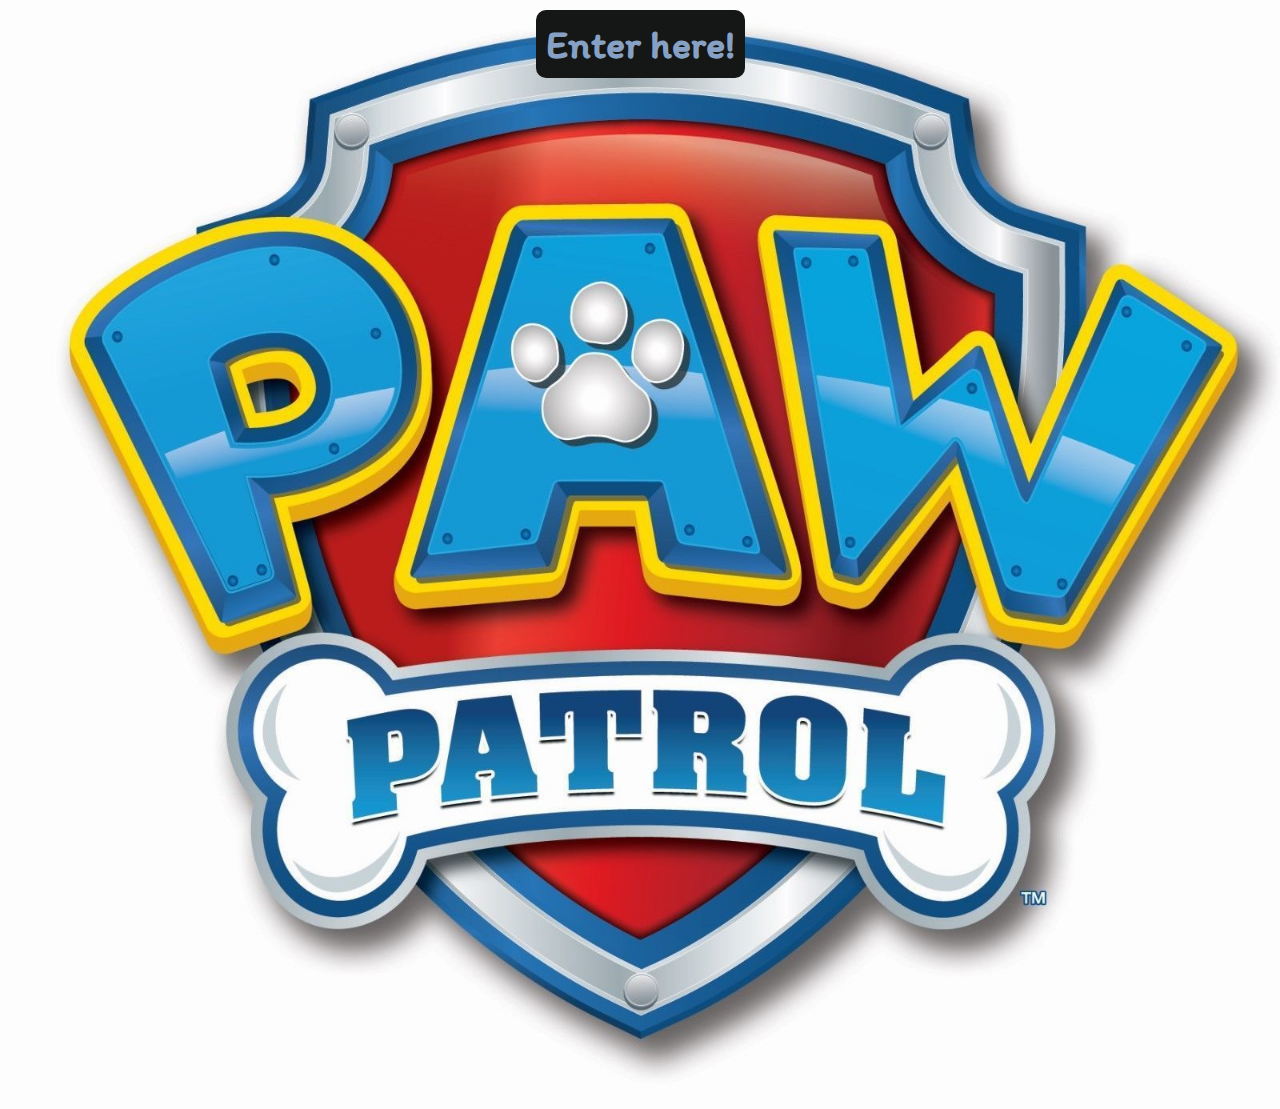
<file: index.html>
<!DOCTYPE html>
<html lang="en">
  <head>
    <meta charset="UTF-8" />
    <meta http-equiv="X-UA-Compatible" content="IE=edge" />
    <meta name="viewport" content="width=device-width, initial-scale=1.0" />
    <title>Chris Birthday Website!</title>
    <link rel="stylesheet" type="text/css" href="indexstyles.css" />
  </head>
  <body>
    <div class="center-a">
      <img
        src="pawPatrolLogo.jpeg"
        alt="paw patrol logo"
        width="1900"
        height="1300"
      />
      <div class="parent">
        <a href="invite.html">Enter here!</a>
      </div>
    </div>
  </body>
</html>
</file>
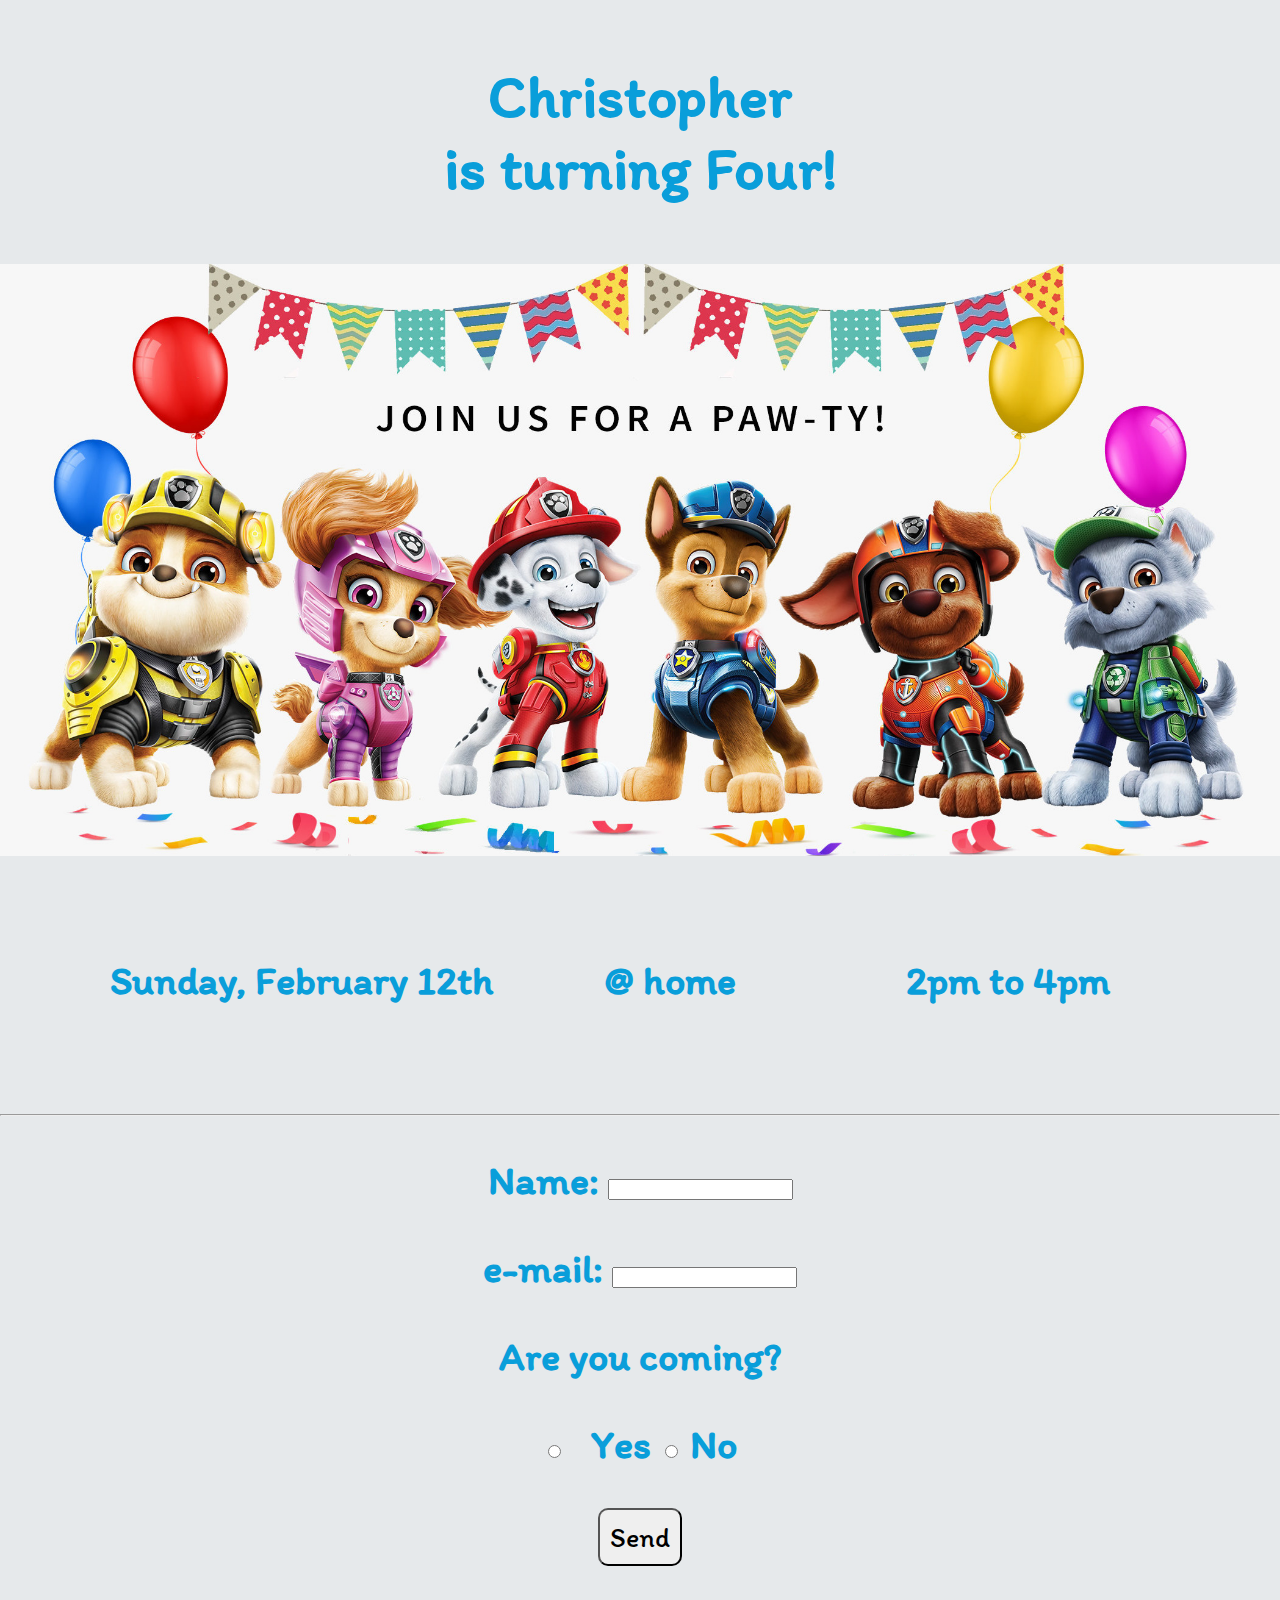
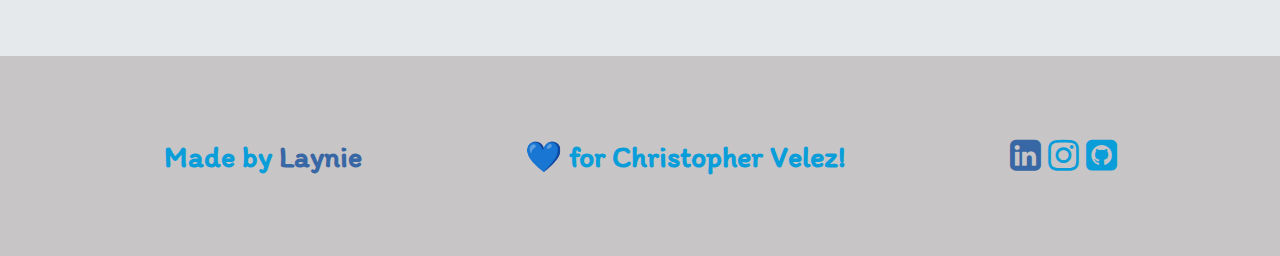
<file: invite.html>
<!DOCTYPE html>
<html lang="en">
  <head>
    <meta charset="UTF-8" />
    <meta http-equiv="X-UA-Compatible" content="IE=edge" />
    <meta name="viewport" content="width=device-width, initial-scale=1.0" />
    <title>Chris is turning 4!</title>
    <link rel="stylesheet" type="text/css" href="invitestyles.css" />
    <link
      rel="stylesheet"
      href="https://cdnjs.cloudflare.com/ajax/libs/font-awesome/4.7.0/css/font-awesome.min.css"
    />
  </head>
  <body>
    <div class="main">
      <p>Christopher <br />is turning Four!</p>
    </div>
    <div class="center-a">
      <img
        src="paw_patrol_digital.jpg"
        alt="paw patrol images"
        width="1700"
        height="600"
      />
    </div>

    <div class="wrap">
      <div class="item1">
        <p>Sunday, February 12th</p>
      </div>
      <div class="item2">
        <p>@ home</p>
      </div>
      <div class="item3">
        <p>2pm to 4pm</p>
      </div>
    </div>

    <hr />
    <div class="main2">
      <form name="contact" method="POST" data-netlify="true">
        <p>
          <label>Name: <input type="text" name="name" /></label>
        </p>
        <p>
          <label>e-mail: <input type="email" name="email1" /></label>
        </p>
        <p>Are you coming?</p>
        <input type="radio" id="yes" name="yes1" value="yes" />  
        <label for="yes">Yes</label>
        <input type="radio" id="no" name="no1" value="no" />
        <label for="no">No</label><br />
        <p>
          <button type="submit">Send</button>
        </p>
      </form>
    </div>
    <footer id="footer">
      <div class="item4">
        Made by
        <a href="https://elaynefinalproject.netlify.app">Laynie </a>
      </div>
      <div class="item5">💙 for Christopher Velez!</div>
      <div class="item6">
        <a href="http://www.linkedin.com/in/elayne-castillo-m-s-675283219">
          <i class="fa fa-linkedin-square" style="font-size: 36px"></i
        ></a>
        <i class="fa fa-instagram" style="font-size: 36px"></i>
        <i class="fa fa-github-square" style="font-size: 36px"></i>
      </div>
    </footer>
  </body>
</html>
</file>
<file: indexstyles.css>
@import url("https://fonts.googleapis.com/css2?family=Itim&display=swap");

body {
  margin: 0;
  padding: 0;
}

* {
  box-sizing: border-box;
}

body {
  font-family: "Itim", cursive;
  font-weight: 700;
  font-size: 20px;
}

.center-a {
  display: flex;
  justify-content: center;
  flex-flow: row wrap;
  max-width: 2000px;
  margin: auto;
  padding: 10px;
}

img {
  max-width: 100%;
  height: auto;
  position: absolute;
  left: 0px;
  top: 0px;
  z-index: -1;
}

.parent {
  display: flex;
  justify-content: center;
  align-items: center;
}

a {
  color: rgb(242, 245, 246);
  font-size: 2em;
  background-color: rgb(21, 22, 22);
  border-radius: 10px;
  padding: 10px;
}

a:link {
  color: rgb(135, 161, 196);
  text-decoration: none;
}

a:visited {
  color: rgb(242, 245, 246);
}

a:hover {
  color: rgb(242, 245, 246);
}

a:active {
  color: rgb(192, 194, 199);
}

@media (max-width: 800px) {
  body {
    margin: 0;
    height: auto;
  }
  .center-a {
    display: flex;
    justify-content: center;
    flex-flow: row wrap;
    margin: auto;
    padding: 10px;
  }

  img {
    width: 100%;
  }

  .parent {
    display: flex;
    justify-content: center;
    align-items: center;
  }
}
</file>
<file: invitestyles.css>
@import url("https://fonts.googleapis.com/css2?family=Itim&display=swap");

body {
  margin: 0;
  padding: 0;
}

* {
  box-sizing: border-box;
}

body {
  background-color: rgb(230, 233, 235);
  font-family: "Itim", cursive;
  font-weight: 700;
  font-size: 20px;
  color: rgb(9, 158, 218);
  overflow-x: hidden;
}

.main {
  text-align: center;
  font-size: 3em;
}

.center-a {
  display: flex;
  justify-content: center;
  flex-flow: row wrap;
}

.center-a img {
  max-width: 100%;
  height: auto;
}

.wrap {
  display: flex;
  justify-content: space-evenly;
  flex-direction: row;
  flex-wrap: wrap;
  align-items: center;
  font-size: 2em;
}

.item1 {
  align-self: center;
  text-align: center;
}

.item2 {
  align-self: center;
}

.item3 {
  padding: 60px;
  align-self: center;
}

.main2 {
  font-size: 2em;
  text-align: center;
  height: 500px;
}

.main2 button {
  font-family: "Itim", cursive;
  font-size: 0.7em;
  border-radius: 10px;
  padding: 10px;
}

a:link {
  color: rgb(56, 103, 165);
  text-decoration: none;
}

a:visited {
  color: grey;
}

a:hover {
  color: black;
}

a:active {
  color: rgb(192, 194, 199);
}

#footer {
  display: flex;
  flex-flow: row wrap;
  justify-content: space-evenly;
  font-size: 1.5em;
  background-color: rgba(170, 162, 162, 0.5);
  height: 200px;
}

.item4 {
  align-self: center;
}

.item5 {
  align-self: center;
}

.item6 {
  align-self: center;
}

@media (max-width: 800px) {
  .center-a {
    display: flex;
    justify-content: center;
  }

  .main {
    display: flex;
    justify-content: center;
    flex-direction: row;
    flex-wrap: wrap;
  }

  .wrap {
    display: flex;
    justify-content: space-around;
    flex-direction: row;
    flex-wrap: wrap;
    align-items: center;
    font-size: 2em;
  }

  img {
    width: 100%;
  }

  .item1 {
    border-bottom: 1px solid black;
  }

  .item2 {
    border-bottom: 1px solid black;
  }

  #footer {
    width: 100%;
    height: 280px;
  }
}
</file>
